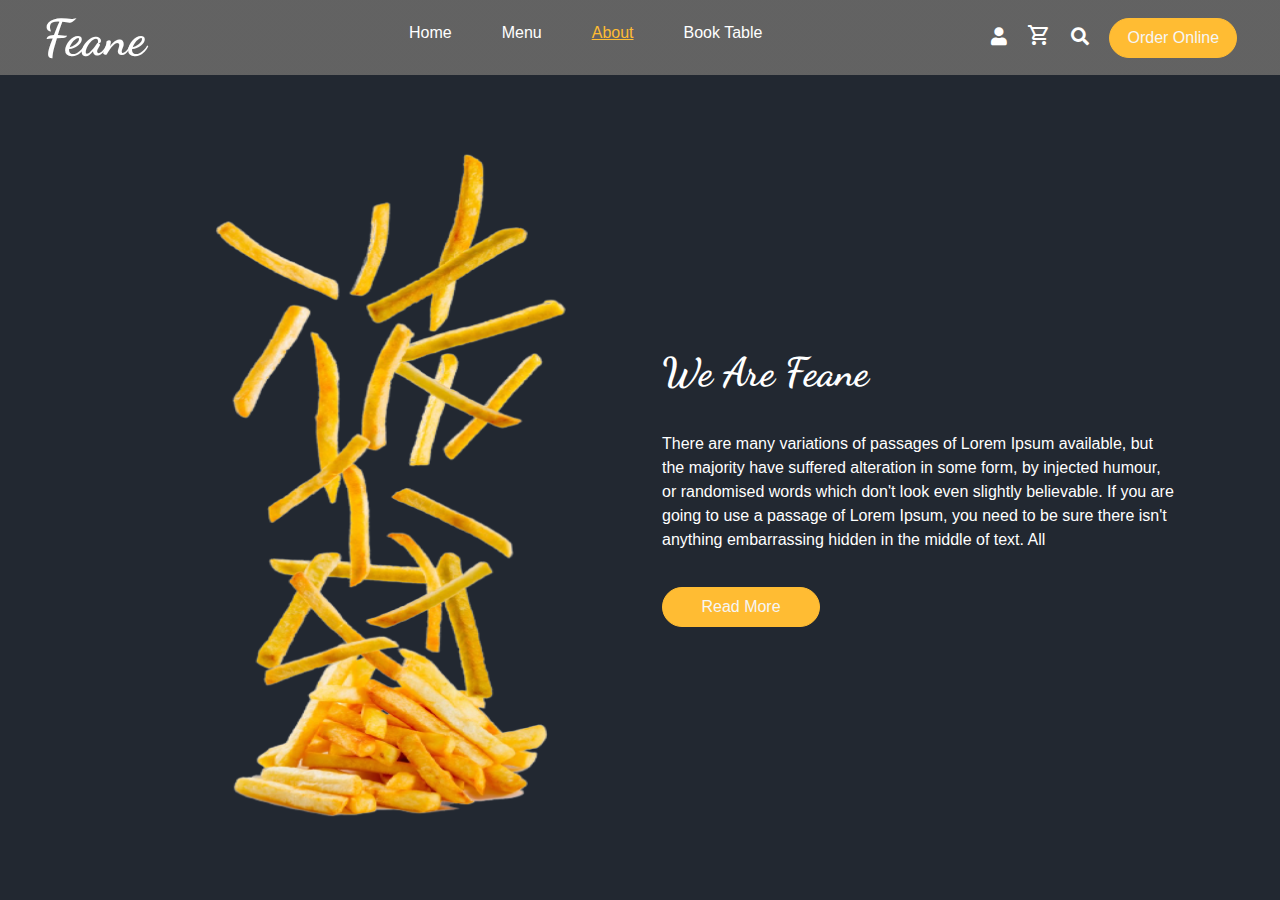
<file: about.html>
<!DOCTYPE html>
<html lang="en">

<head>
    <meta charset="UTF-8">
    <meta http-equiv="X-UA-Compatible" content="IE=edge">
    <meta name="viewport" content="width=device-width, initial-scale=1.0">
    <title>Document</title>
    <link rel="stylesheet" href="css/1_style.css">
    <link rel="stylesheet" href="css/3_third.css">
    <link rel="stylesheet" href="css/all.min.css">
    <link rel="stylesheet"
        href="https://fonts.googleapis.com/css2?family=Material+Symbols+Outlined:opsz,wght,FILL,GRAD@48,400,0,0" />


</head>
<style>
    .nav-menu {
        width: 100%;
        height: 100vh;
    }
</style>

<body style="background-image: linear-gradient(rgba(0, 0, 0, 0.6), rgba(0, 0, 0, 0.6)), url(//img/background_img.jpg);">
    <div class="nav-menu">
        <nav class="nav-1">
            <div class="logo">
                <h1>Feane</h1>
            </div>
            <div class="nav-bar">
                <ul>
                    <li><a href="index.html">Home</a></li>
                    <li><a href="menu.html">Menu</a></li>
                    <li><a href="about.html" style="color: #FFBC33; text-decoration: none; text-decoration: underline;">About</a></li>
                    <li><a href="Book table.html" class="a-book-table">Book Table</a></li>
                </ul>
            </div>
            <div class="order-btn">
                <div class="icon1">
                    <a href="#">
                        <i class="fa fa-user"></i>
                    </a>
                </div>
                <div class="icon2">
                    <a href="#">
                        <span class="material-symbols-outlined">shopping_cart</span>
                    </a>
                </div>
                <div class="icon3">
                    <a href="#">
                        <i class="fa fa-search"></i>
                    </a>
                </div>
                <button class="btn_1">Order Online</button>
            </div>
        </nav>
        <div class="thirdpage" style="height: 91.7vh;">
            <div class="thirdpage-extra">
                <div class="third-img">
                    <img src="img/detail.png" alt="image">
                </div>
                <div class="third-detail">
                    <div class="third-detail-">
                        <h2>We Are Feane</h2>
                        <p>There are many variations of passages of Lorem Ipsum available, but the majority have
                            suffered
                            alteration in some form, by injected humour, or randomised words which don't look even
                            slightly
                            believable. If you are going to use a passage of Lorem Ipsum, you need to be sure there
                            isn't
                            anything embarrassing hidden in the middle of text. All
                        </p>
                        <button class="third_btn">Read More</button>
                    </div>
                </div>
            </div>
        </div>
    </div>


</body>

</html>
</file>
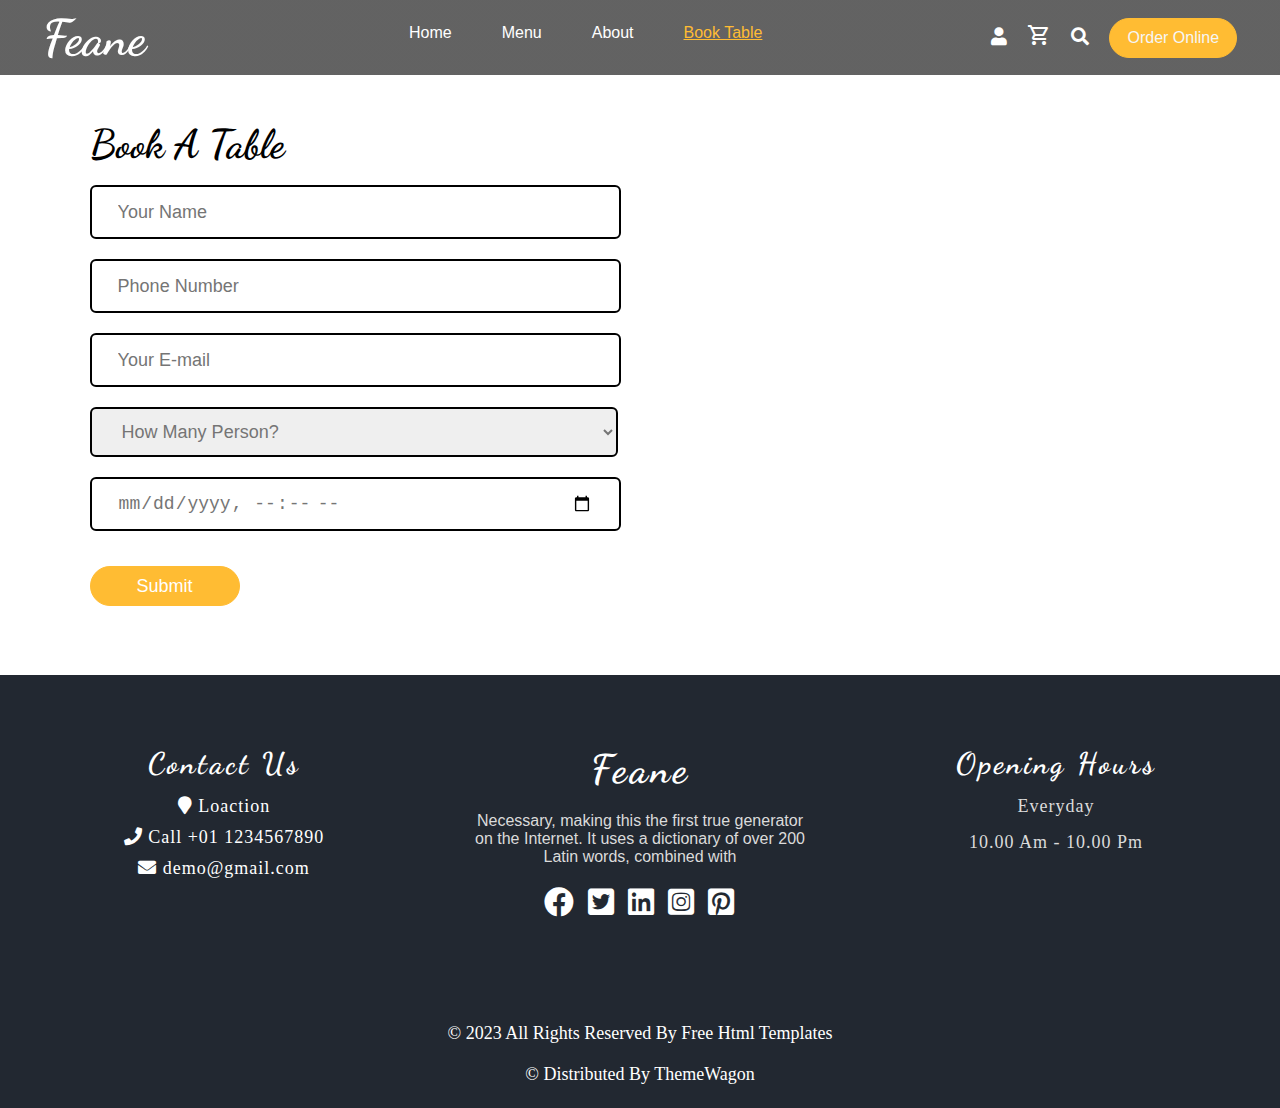
<file: Book table.html>
<!DOCTYPE html>
<html lang="en">

<head>
    <meta charset="UTF-8">
    <meta http-equiv="X-UA-Compatible" content="IE=edge">
    <meta name="viewport" content="width=device-width, initial-scale=1.0">
    <title>Document</title>
    <link rel="stylesheet" href="css/1_style.css">
    <link rel="stylesheet" href="css/4_fourth.css">
    <link rel="stylesheet" href="css/6_sixth.css">
    <link rel="stylesheet" href="css/all.min.css">
    <link rel="stylesheet"
        href="https://fonts.googleapis.com/css2?family=Material+Symbols+Outlined:opsz,wght,FILL,GRAD@48,400,0,0" />


</head>
<style>
    .nav-menu {
        width: 100%;
        height: 75vh;
    }
</style>

<body>

    <div class="nav-menu">
        <nav class="nav-1">
            <div class="logo">
                <h1>Feane</h1>
            </div>
            <div class="nav-bar">
                <ul>
                    <li><a href="index.html">Home</a></li>
                    <li><a href="menu.html">Menu</a></li>
                    <li><a href="about.html">About</a></li>
                    <li><a href="Book table.html" class="a-book-table"
                            style="color: #FFBC33; text-decoration: none; text-decoration: underline;">Book Table</a></li>
                </ul>
            </div>
            <div class="order-btn">
                <div class="icon1">
                    <a href="#">
                        <i class="fa fa-user"></i>
                    </a>
                </div>
                <div class="icon2">
                    <a href="#">
                        <span class="material-symbols-outlined">shopping_cart</span>
                    </a>
                </div>
                <div class="icon3">
                    <a href="#">
                        <i class="fa fa-search"></i>
                    </a>
                </div>
                <button class="btn_1">Order Online</button>
            </div>
        </nav>
        <div class="fourthpage">
            <div class="fourthpage-extra">
                <div class="fourth_head">
                    <h2>Book A Table</h2>
                </div>
                <div class="fourth_contain">
                    <div class="fourth_contain-1">
                        <form>
                            <input type="text" placeholder="Your Name" required id="fourth_input">
                            <input type="tel" placeholder="Phone Number" required id="fourth_input">
                            <input type="email" placeholder="Your E-mail" required id="fourth_input">
                            <select id="fourth_input" style="width: 100%;">
                                <option selected disabled>How Many Person?</option>
                                <option>1</option>
                                <option>2</option>
                                <option>3</option>
                                <option>4</option>
                            </select>
                            <input type="datetime-local" required id="fourth_input">
                            <input type="submit" id="fourth_submit">
                        </form>
                    </div>
                    <div class="fourth_contain-2">
                        <iframe
                            src="https://www.google.com/maps/embed?pb=!1m18!1m12!1m3!1d238132.6372700216!2d72.68220576180131!3d21.159462707829192!2m3!1f0!2f0!3f0!3m2!1i1024!2i768!4f13.1!3m3!1m2!1s0x3be04e59411d1563%3A0xfe4558290938b042!2sSurat%2C%20Gujarat!5e0!3m2!1sen!2sin!4v1674146352590!5m2!1sen!2sin"
                            style="border:0;" allowfullscreen="" loading="lazy"
                            referrerpolicy="no-referrer-when-downgrade" class="fourth_contain_map">
                        </iframe>
                    </div>
                </div>
            </div>
        </div>
    </div>
    <div class="sixthpage">
        <div class="sixthpage-extra">
            <div class="sixthpage-1">
                <h4>Contact Us</h4>
                <div class="sixthpage-1-contactlink">
                    <a href="#">
                        <i class="fa fa-map-marker"></i>
                        Loaction
                    </a>
                    <a href="#">
                        <i class="fa fa-phone"></i>
                        Call +01 1234567890
                    </a>
                    <a href="#">
                        <i class="fa fa-envelope"></i>
                        demo@gmail.com
                    </a>
                </div>
            </div>


            <div class="sixthpage-2">
                <a href="#">Feane</a>
                <p>
                    Necessary, making this the first true generator on the Internet.
                    It uses a dictionary of over 200 Latin words, combined with
                </p>
                <div class="sixthpage-2-social">
                    <a href="#">
                        <i class="fab fa-facebook"></i>
                    </a>
                    <a href="#">
                        <i class="fab fa-twitter-square"></i>
                    </a>
                    <a href="#">
                        <i class="fab fa-linkedin"></i>
                    </a>
                    <a href="#">
                        <i class="fab fa-instagram-square"></i>
                    </a>
                    <a href="#">
                        <i class="fab fa-pinterest-square"></i>
                    </a>
                </div>
            </div>
            <div class="sixthpage-3">
                <h4>Opening Hours</h4>
                <p style="padding: 15px 0px;">Everyday</p>
                <p>10.00 Am - 10.00 Pm</p>
            </div>
        </div>

        <div class="sixthpage-footer">
            <a href="#">© 2023 All Rights Reserved By Free Html Templates</a>
            <a href="#">© Distributed By ThemeWagon</a>
        </div>
    </div>
</body>

</html>
</file>
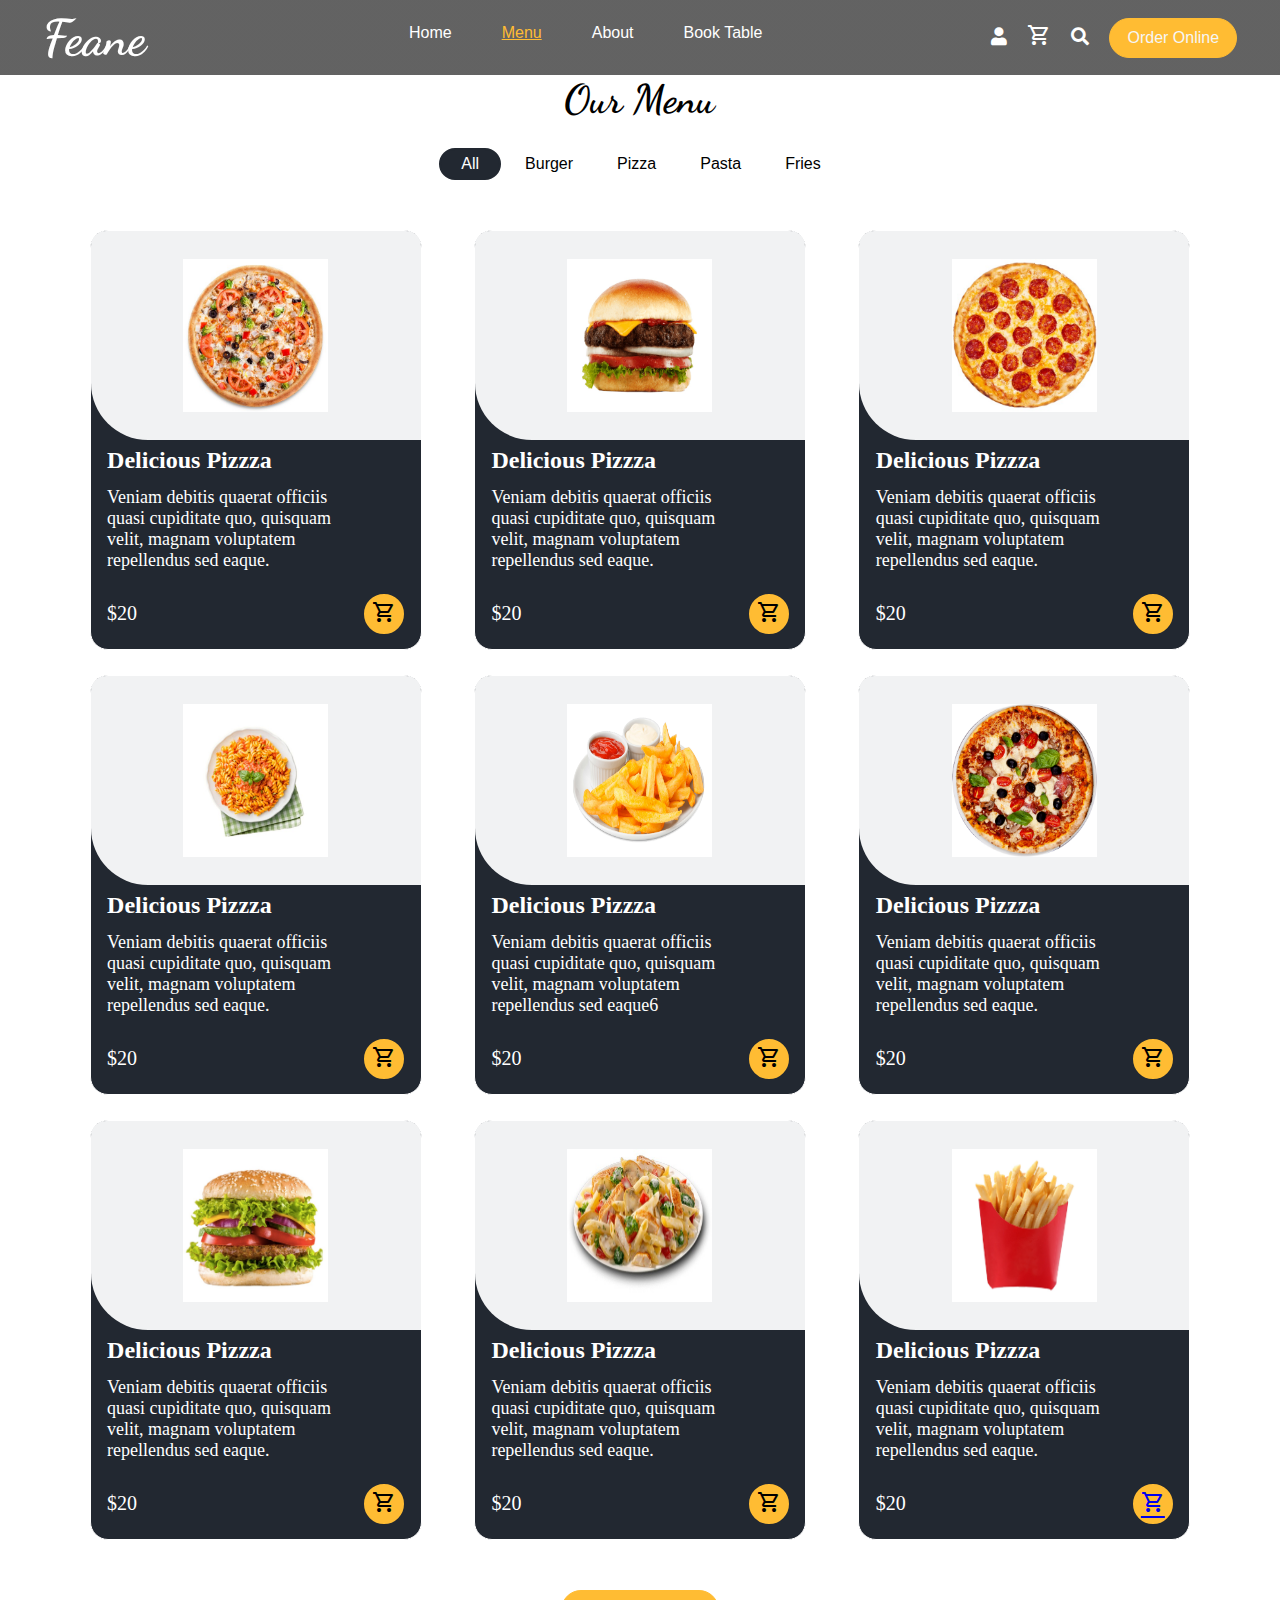
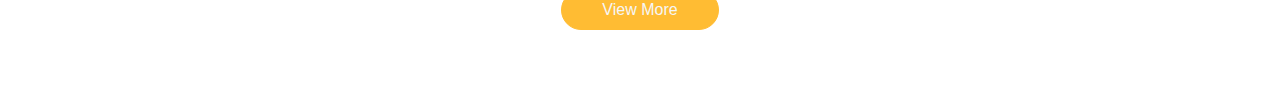
<file: menu.html>
<!DOCTYPE html>
<html lang="en">

<head>
    <meta charset="UTF-8">
    <meta http-equiv="X-UA-Compatible" content="IE=edge">
    <meta name="viewport" content="width=device-width, initial-scale=1.0">
    <title>Document</title>
    <link rel="stylesheet" href="css/1_style.css">
    <link rel="stylesheet" href="css/2_second.css">
    <link rel="stylesheet" href="css/all.min.css">
    <link rel="stylesheet"
        href="https://fonts.googleapis.com/css2?family=Material+Symbols+Outlined:opsz,wght,FILL,GRAD@48,400,0,0" />


</head>
<style>
    .nav-menu {
        width: 100%;
        height: 100vh;
    }
</style>

<body>

    <div class="nav-menu">
        <nav class="nav-1">
            <div class="logo">
                <h1>Feane</h1>
            </div>
            <div class="nav-bar">
                <ul>
                    <li><a href="index.html">Home</a></li>
                    <li><a href="menu.html" style="color: #FFBC33; text-decoration: underline;">Menu</a></li>
                    <li><a href="about.html">About</a></li>
                    <li><a href="Book table.html" class="a-book-table">Book Table</a></li>
                </ul>
            </div>
            <div class="order-btn">
                <div class="icon1">
                    <a href="#">
                        <i class="fa fa-user"></i>
                    </a>
                </div>
                <div class="icon2">
                    <a href="#">
                        <span class="material-symbols-outlined">shopping_cart</span>
                    </a>
                </div>
                <div class="icon3">
                    <a href="#">
                        <i class="fa fa-search"></i>
                    </a>
                </div>
                <button class="btn_1">Order Online</button>
            </div>
        </nav>

        <div class="secondpage">
            <div class="secondp">
                <div class="secondp-1">
                    <h2>Our Menu</h2>
                </div>
                <div class="secondp-2">
                    <ul>
                        <li class="secondp-2-1"><a href="#" style="color: white; padding: 0px 5px;">All</a></li>
                        <li><a href="#">Burger</a></li>
                        <li><a href="#">Pizza</a></li>
                        <li><a href="#">Pasta</a></li>
                        <li><a href="#">Fries</a></li>
                    </ul>
                </div>
                <div class="secondp-3">
                    <div class="secondp-3-extra">
                        <div class="secondp-3-1">
                            <div class="second-3-1-img">
                                <img src="img/1.png" alt="img" height="153px" width="145px">
                            </div>
                            <div class="secondp-3-1-extra">
                                <div class="secondp-3-1-">
                                    <div class="second-3-1-detail">
                                        <h2>Delicious Pizzza</h2>
                                        <p>Veniam debitis quaerat officiis quasi cupiditate quo,
                                            quisquam velit, magnam voluptatem repellendus sed eaque.
                                        </p>
                                    </div>
                                    <div class="second-3-1-extra">
                                        <p>$20</p>
                                        <button>
                                            <span class="icon4 material-symbols-outlined">shopping_cart</span>
                                        </button>
                                    </div>
                                </div>
                            </div>
                        </div>
                        <div class="secondp-3-2">
                            <div class="second-3-2-img">
                                <img src="img/2.png" alt="img" height="153px" width="145px">
                            </div>
                            <div class="secondp-3-2-extra">
                                <div class="secondp-3-2-">
                                    <div class="second-3-2-detail">
                                        <h2>Delicious Pizzza</h2>
                                        <p>Veniam debitis quaerat officiis quasi cupiditate quo,
                                            quisquam velit, magnam voluptatem repellendus sed eaque.
                                        </p>
                                    </div>
                                    <div class="second-3-2-extra">
                                        <p>$20</p>
                                        <button>
                                            <span class="material-symbols-outlined">shopping_cart</span>
                                        </button>
                                    </div>
                                </div>
                            </div>
                        </div>
                        <div class="secondp-3-3">
                            <div class="second-3-3-img">
                                <img src="img/3.png" alt="img" height="153px" width="145px">
                            </div>
                            <div class="secondp-3-3-extra">
                                <div class="secondp-3-3-">
                                    <div class="second-3-2-detail">
                                        <h2>Delicious Pizzza</h2>
                                        <p>Veniam debitis quaerat officiis quasi cupiditate quo,
                                            quisquam velit, magnam voluptatem repellendus sed eaque.
                                        </p>
                                    </div>
                                    <div class="second-3-3-extra">
                                        <p>$20</p>
                                        <button>
                                            <span class="material-symbols-outlined">shopping_cart</span>
                                        </button>
                                    </div>
                                </div>
                            </div>
                        </div>

                        <div class="secondp-3-4">
                            <div class="second-3-4-img">
                                <img src="img/4.png" alt="img" height="153px" width="145px">
                            </div>
                            <div class="secondp-3-4-extra">
                                <div class="secondp-3-4-">
                                    <div class="second-3-4-detail">
                                        <h2>Delicious Pizzza</h2>
                                        <p>Veniam debitis quaerat officiis quasi cupiditate quo,
                                            quisquam velit, magnam voluptatem repellendus sed eaque.
                                        </p>
                                    </div>
                                    <div class="second-3-4-extra">
                                        <p>$20</p>
                                        <button>
                                            <span class="material-symbols-outlined">shopping_cart</span>
                                        </button>
                                    </div>
                                </div>
                            </div>
                        </div>
                        <div class="secondp-3-5">
                            <div class="second-3-5-img">
                                <img src="img/5.png" alt="img" height="153px" width="145px">
                            </div>
                            <div class="secondp-3-5-extra">
                                <div class="secondp-3-5-">
                                    <div class="second-3-5-detail">
                                        <h2>Delicious Pizzza</h2>
                                        <p>Veniam debitis quaerat officiis quasi cupiditate quo,
                                            quisquam velit, magnam voluptatem repellendus sed eaque6
                                        </p>
                                    </div>
                                    <div class="second-3-5-extra">
                                        <p>$20</p>
                                        <button>
                                            <span class="material-symbols-outlined">shopping_cart</span>
                                        </button>
                                    </div>
                                </div>
                            </div>
                        </div>
                        <div class="secondp-3-6">
                            <div class="second-3-6-img">
                                <img src="img/6.png" alt="img" height="153px" width="145px">
                            </div>
                            <div class="secondp-3-6-extra">
                                <div class="secondp-3-6-">
                                    <div class="second-3-6-detail">
                                        <h2>Delicious Pizzza</h2>
                                        <p>Veniam debitis quaerat officiis quasi cupiditate quo,
                                            quisquam velit, magnam voluptatem repellendus sed eaque.
                                        </p>
                                    </div>
                                    <div class="second-3-6-extra">
                                        <p>$20</p>
                                        <button>
                                            <span class="material-symbols-outlined">shopping_cart</span>
                                        </button>
                                    </div>
                                </div>
                            </div>
                        </div>
                        <div class="secondp-3-7">
                            <div class="second-3-7-img">
                                <img src="img/7.png" alt="img" height="153px" width="145px">
                            </div>
                            <div class="secondp-3-7-extra">
                                <div class="secondp-3-7-">
                                    <div class="second-3-7-detail">
                                        <h2>Delicious Pizzza</h2>
                                        <p>Veniam debitis quaerat officiis quasi cupiditate quo,
                                            quisquam velit, magnam voluptatem repellendus sed eaque.
                                        </p>
                                    </div>
                                    <div class="second-3-7-extra">
                                        <p>$20</p>
                                        <button>
                                            <span class="material-symbols-outlined">shopping_cart</span>
                                        </button>
                                    </div>
                                </div>
                            </div>
                        </div>
                        <div class="secondp-3-8">
                            <div class="second-3-8-img">
                                <img src="img/8.png" alt="img" height="153px" width="145px">
                            </div>
                            <div class="secondp-3-8-extra">
                                <div class="secondp-3-8-">
                                    <div class="second-3-8-detail">
                                        <h2>Delicious Pizzza</h2>
                                        <p>Veniam debitis quaerat officiis quasi cupiditate quo,
                                            quisquam velit, magnam voluptatem repellendus sed eaque.
                                        </p>
                                    </div>
                                    <div class="second-3-8-extra">
                                        <p>$20</p>
                                        <button>
                                            <span class="material-symbols-outlined">shopping_cart</span>
                                        </button>
                                    </div>
                                </div>
                            </div>
                        </div>
                        <div class="secondp-3-9">
                            <div class="second-3-9-img">
                                <img src="img/9.png" alt="img" height="153px" width="145px">
                            </div>
                            <div class="secondp-3-9-extra">
                                <div class="secondp-3-9-">
                                    <div class="second-3-9-detail">
                                        <h2>Delicious Pizzza</h2>
                                        <p>Veniam debitis quaerat officiis quasi cupiditate quo,
                                            quisquam velit, magnam voluptatem repellendus sed eaque.
                                        </p>
                                    </div>
                                    <div class="second-3-9-extra">
                                        <p>$20</p>
                                        <button>
                                            <span class="material-symbols-outlined"><a href="#">shopping_cart</a></span>
                                        </button>
                                    </div>
                                </div>
                            </div>
                        </div>
                        <div class="second_bt">
                            <button class="second_btn">View More</button>
                        </div>
                    </div>
                </div>
            </div>
        </div>
    </div>


</body>

</html>
</file>
<file: css/1_style.css>
@import url('https://fonts.googleapis.com/css2?family=Dancing+Script:wght@400;500;600;700;800;900&display=swap');
/*font-family: 'Dancing Script', cursive;*/
/* font-family: 'Open Sans', sans-serif; */

* {
    padding: 0;
    margin: 0;
}

.firstpage {
    width: 100%;
    height: 100vh;
    background-size: cover;
    overflow: hidden;
}

.back-img {
    width: 100%;
    height: 100vh;
}

/* -------------------------------------------------------------------------------------------- */

.nav-1 {
    display: flex;
    width: 100%;
    height: 5vh;
    justify-content: space-around;
    padding: 15px 0px;
    background-image: linear-gradient(rgba(0, 0, 0, 0.6), rgba(0, 0, 0, 0.6));
    background-color: #f6f6f6;
}

.logo {
    display: flex;
    justify-content: flex-start;
    align-items: center;
    width: 20%;
}

.nav-1 .logo h1 {
    color: white;
    font-family: 'Dancing Script', cursive;
    font-size: 50px;
    cursor: pointer;
}

.nav-bar {
    display: flex;
    align-items: center;
    width: 40%;
}

.nav-bar ul {
    display: flex;
    height: 42px;
    margin-top: 3%;
}

.nav-bar ul li {
    list-style: none;
    padding: 0px 25px;
}

.nav-bar ul li a {
    text-decoration: none;
    color: white;
    font-size: 16px;
    font-family: 'Open Sans', sans-serif;
    transition: all ease-in-out 0.2s;
}

.nav-bar ul li a:hover {
    color: #FFBC33;
    text-decoration: underline #BF9444;
}

.order-btn {
    width: 20%;
    display: flex;
    justify-content: space-around;
    align-items: center;
}

.order-btn .btn_1 {
    width: 158px;
    height: 40px;
    border: 1px solid #FFBC33;
    border-radius: 50px;
    font-size: 16px;
    font-family: 'Open Sans', sans-serif;
    background-color: #FFBC33;
    color: #f6f6f6;
    font-weight: 500;
    transition: all ease-in-out 0.2s;
    margin-left: 10px;
}

.order-btn .btn_1:hover {
    cursor: pointer;
    background-color: white;
    color: #FFBC33;
    font-weight: 600;
}

@media screen and (max-width: 1160px) {
    .order-btn .btn_1{
        font-size: 14px;
    }
}
@media screen and (max-width: 1090px) {
    .order-btn .btn_1{
        font-size: 10px;
    }
}
.order-btn .icon1 a,
.order-btn .icon2 a,
.order-btn .icon3 a{
    text-decoration: none;
    color: white;
    transition: all ease-in-out 0.2s;
}

.icon1,
.icon2,
.icon3 {
    color: white;
    font-size: 18px;
    cursor: default;
    padding: 0px 10px;
}

.icon1 a:hover,
.icon2 a:hover,
.icon3 a:hover {
    color: #FFBC33;
}

/* -------------------------------------------------------------------------------------------- */
.slider_1 {
    display: flex;
    flex-direction: column;
    justify-content: center;
    width: 100%;
    height: 85vh;
    margin-left: 12vh;
}
.slider_1 .owl-dots {
    display: flex;
    width: 6% !important;
    margin-left: 10px !important;
    margin-top: -10px !important;
}

.slider_1 .owl-dots .active span {
    width: 100px;
    background-color: orange !important;
    height: 15px !important;
    width: 15px !important;
}


.section-1 {
    display: flex;
    flex-direction: column;
    justify-content: center;
    width: 85%;
    height: 85vh;
    margin-top: -130px;
}

.section-1 .heading-1 h1 {
    font-size: 56px;
    font-family: 'Dancing Script', cursive;
    color: whitesmoke;
    font-weight: 700;
}

.heading-para-1 {
    padding: 4vh 0vh;
}

.section-1 .heading-para-1 p {
    font-size: 17px;
    color: #f6f6f6;
    font-family: 'Open Sans', sans-serif;
    width: 670px;
}

.heading-button-1 .btn_1 {
    width: 158px;
    height: 40px;
    border: 1px solid #FFBC33;
    border-radius: 50px;
    font-size: 16px;
    font-family: 'Open Sans', sans-serif;
    background-color: #FFBC33;
    color: #f6f6f6;
    font-weight: 500;
    transition: all ease-in-out 0.2s;
}

.heading-button-1 .btn_1:hover {
    cursor: pointer;
    background-color: white;
    color: #FFBC33;
    font-weight: 600;
}

/*-------------------------------------- Offer Selection ----------------------------------------*/


.offerselection {
    display: flex;
    justify-content: center;
    align-items: center;
    width: 100%;
    height: auto;
    padding: 55px 0px;
}

.offerselection_inn {
    display: flex;
    justify-content: space-between;
    align-items: center;
    width: 90%;
    height: auto;

}

.offer_1,
.offer_2 {
    display: flex;
    align-items: center;
    width: 43%;
    height: 175px;
    background-color: #222831;
    padding: 13px 10px;
    border-radius: 100px;
}

.offer_1 img,
.offer_2 img {
    width: 165px;
    height: 165px;
    border: 5px solid #FFBC33;
    border-radius: 50%;
    margin-left: 2px;
}

.offer_1_para,
.offer_2_para {
    margin-left: 8px;
}

.offer_1_para h2,
.offer_2_para h2 {
    font-size: 25px;
    font-family: 'Dancing Script', cursive;
    color: white;
}

.offer_1_para .btn_1,
.offer_2_para .btn_1 {
    display: flex;
    justify-content: center;
    align-items: center;
}

.offer_1_para p,
.offer_2_para p {
    color: white;
    font-size: 36px;
    font-family: 'Dancing Script', cursive;
    padding: 5px 0px;
}

.offer_1_para p sub,
.offer_2_para p sub {
    font-size: 20px;
}

.offer_1 .btn_1,
.offer_2 .btn_1 {
    width: 158px;
    height: 40px;
    border: 1px solid #FFBC33;
    border-radius: 50px;
    font-size: 16px;
    font-family: 'Open Sans', sans-serif;
    background-color: #FFBC33;
    color: #f6f6f6;
    font-weight: 500;
    transition: all ease-in-out 0.2s;
    margin-top: 6px;
}

.offer_1 .btn_1:hover,
.offer_2 .btn_1:hover {
    cursor: pointer;
    background-color: white;
    color: #FFBC33;
    font-weight: 600;
}
</file>
<file: css/3_third.css>
/*font-family: 'Dancing Script', cursive;*/
/* font-family: 'Open Sans', sans-serif; */
.thirdpage {
    display: flex;
    justify-content: center;
    align-items: center;
    width: 100%;
    height: 97vh;
    background-color: #222831;
}

.thirdpage-extra {
    display: flex;
    justify-content: space-between;
    width: 86%;
    height: 85%;
}

.third-img {
    text-align: end;
    width: 48%;
    height: 100%;
}

.third-img img {
    width: 85%;
    height: 100%;
}

.third-detail {
    display: flex;
    align-items: center;
    width: 48%;
    height: 100%;
}

.third-detail- {
    display: flex;
    flex-direction: column;
    justify-content: space-evenly;
    width: 100%;
    height: 50%;
}

.third-detail- h2 {
    font-family: 'Dancing Script', cursive;
    font-size: 40px;
    color: white;
}

.third-detail- p {
    color: white;
    width: 97%;
    font-family: 'Open Sans', sans-serif;
    font-size: 16px;
    line-height: 1.5rem;
}


.third_btn {
    width: 158px;
    height: 40px;
    border: 1px solid #FFBC33;
    border-radius: 50px;
    font-size: 16px;
    font-family: 'Open Sans', sans-serif;
    background-color: #FFBC33;
    color: #f6f6f6;
    font-weight: 500;
    transition: all ease-in-out 0.9s;
}

.third_btn:hover {
    cursor: pointer;
    background-image: linear-gradient(rgba(0, 0, 0, 0.1), rgba(0, 0, 0, 0.1));
    border: 1px solid #FFBC33;
}
@media screen and (min-width:100px) and (max-width:1000px){
    .thirdpage{
        height: 45vh;
    }
}
</file>
<file: css/4_fourth.css>
.fourthpage {
    display: flex;
    justify-content: center;
    align-items: center;
    width: 100%;
    height: 637px;
}

.fourthpage-extra {
    width: 86%;
    height: 86%;
}

.fourth_head {
    width: 100%;
    height: 12%;
}

.fourth_head h2 {
    color: black;
    font-size: 40px;
    font-family: 'Dancing Script', cursive;
}

.fourth_contain {
    display: flex;
    justify-content: space-between;
    width: 100%;
    height: 88%;
}

.fourth_contain-1 {
    width: 48%;
    height: 100%;
}

.fourth_contain-1 form {
    display: flex;
    flex-direction: column;
    width: 100%;
    height: 100%;
}

#fourth_input {
    width: 90%;
    height: 50px;
    padding: 0px 26px;
    margin-bottom: 20px;
    border: 2px solid black;
    border-radius: 6px;
    font-size: 18px;
    color: #757575;
}

#fourth_submit {
    cursor: pointer;
    width: 150px;
    height: 40px;
    border: 1px solid #FFBC33;
    border-radius: 50px;
    font-size: 18px;
    color: white;
    background-color: #FFBC33;
    margin-top: 15px;
}

.fourth_contain-2 {
    width: 48%;
    height: 70%;
    overflow: hidden;
}

.fourth_contain-2 iframe {
    width: 100%;
    height: 100%;
    border-radius: 10px;
}
</file>
<file: css/6_sixth.css>
/*font-family: 'Dancing Script', cursive;*/
/* font-family: 'Open Sans', sans-serif; */

.sixthpage {
    display: flex;
    flex-direction: column;
    width: 100%;
    height: 433px;
    background-color: #222831;
}

.sixthpage-extra {
    display: flex;
    justify-content: space-evenly;
    align-items: center;
    width: 100%;
    height: 85%;
}

.sixthpage-1 {
    display: flex;
    flex-direction: column;
    text-align: center;
    width: 30%;
    height: 90%;
    margin-top: 8%;
}

.sixthpage-1 h4 {
    font-size: 30px;
    font-family: 'Dancing Script', cursive;
    letter-spacing: 3px;
    font-weight: 900;
    color: #FFFFFF;
}

.sixthpage-1-contactlink {
    display: flex;
    flex-direction: column;
    margin-top: 10px;
}

.sixthpage-1-contactlink a {
    text-decoration: none;
    padding: 5px 0px;
    color: white;
    font-size: 18px;
    letter-spacing: 1px;
}

.sixthpage-2 {
    display: flex;
    flex-direction: column;
    align-items: center;
    text-align: center;
    width: 30%;
    height: 90%;
    margin-top: 8%;
}

.sixthpage-2 a {
    text-decoration: none;
    color: white;
    font-family: 'Dancing Script', cursive;
    font-size: 40px;
    font-weight: 900;
    letter-spacing: 3px;
}

.sixthpage-2 p {
    width: 90%;
    padding: 5% 0px;
    font-size: 16px;
    color: #DBDBDB;
    font-family: 'Open Sans', sans-serif;
}

.sixthpage-2-social a {
    font-size: 30px;
    color: white;
    text-decoration: none;
}

.sixthpage-3 {
    display: flex;
    flex-direction: column;
    align-items: center;
    text-align: center;
    width: 30%;
    height: 90%;
    margin-top: 8%;
}

.sixthpage-3 h4 {
    font-family: 'Dancing Script', cursive;
    letter-spacing: 3px;
    font-size: 30px;
    color: white;
}

.sixthpage-3 p {
    color: #DBDBDB;
    font-size: 18px;
    letter-spacing: 1px;
}
.sixthpage-footer {
    width: 100%;
    height: 15%;
    margin-top: -30px;
}
.sixthpage-footer a{
    display: flex;
    flex-direction: column;
    text-decoration: none;
    text-align: center;
    padding: 10px;
    color: white;
    font-size: 18px;
}
</file>
<file: css/2_second.css>
/*font-family: 'Dancing Script', cursive;*/
/* font-family: 'Open Sans', sans-serif; */

.secondpage {
    display: flex;
    align-items: center;
    justify-content: center;
    flex-direction: column;
    margin-top: 50px;
    width: 100%;
    height: auto;
}

.secondp {
    width: 86%;
    height: auto;
    margin-top: -50px;
}

.secondp-1 {
    display: flex;
    justify-content: center;
    align-items: center;
    padding-bottom: 25px;
    width: 100%;
    height: 5%;
}

.secondp-1 h2 {
    font-size: 40px;
    font-family: 'Dancing Script', cursive;
    color: black;
    cursor: default;
}


.secondp-2 {
    display: flex;
    justify-content: center;
    align-items: center;
    width: 100%;
    height: 5%;
    cursor: default;
    padding-bottom: 25px;
}

.secondp-2 ul li {
    display: inline-block;
    list-style: none;
    padding: 0px 20px;
}

.secondp-2 ul li a {
    text-decoration: none;
    color: black;
    font-family: 'Open Sans', sans-serif;
    font-size: 16px;
}

.secondp-2-1 {
    border: 2px solid #222831;
    border-radius: 50px 50px;
    padding: 5px 15px !important;
    background-color: #222831;
}


.secondp-3 {
    width: 100%;
    height: 90%;
}

.secondp-3-extra {
    display: flex;
    justify-content: space-between;
    flex-wrap: wrap;
    width: 100%;
    height: 100%;
}

/* --1-- */
.secondp-3-1 {
    margin-top: 25px;
    width: 30%;
    height: 418px;
    border: 1px solid white;
    background-color: #222831;
    border-radius: 18px;
}

.second-3-1-img {
    display: flex;
    flex-direction: column;
    justify-content: space-evenly;
    align-items: center;
    width: 100%;
    height: 50%;
    background-color: #f1f2f3;
    border-radius: 15px 15px 0px 57px;
}

.secondp-3-1-extra {
    display: flex;
    justify-content: center;
    width: 100%;
    height: 50%;
}

.secondp-3-1- {
    width: 90%;
    height: 100%;
}

.second-3-1-detail {
    display: flex;
    flex-direction: column;
    justify-content: space-around;
    width: 100%;
    height: 85%;
    margin-top: -20px;
}

.second-3-1-detail h2 {
    color: white;
}

.second-3-1-detail p {
    color: white;
    width: 88%;
    font-size: 18px;
    margin-top: -40px;
}

.second-3-1-extra {
    display: flex;
    justify-content: space-between;
    width: 100%;
    height: 15%;
}

.second-3-1-extra p {
    font-size: 20px;
    color: white;
    margin-top: 4px;
}

.second-3-1-extra button {
    cursor: pointer;
    background-color: #FFBC33;
    border: 2px solid #FFBC33;
    border-radius: 50px;
    height: 40px;
    margin-top: -4px;
    width: 40px;
}

/* --2-- */
.secondp-3-2 {
    margin-top: 25px;
    width: 30%;
    height: 418px;
    border: 1px solid white;
    background-color: #222831;
    border-radius: 18px;
}

.second-3-2-img {
    display: flex;
    flex-direction: column;
    justify-content: space-evenly;
    align-items: center;
    width: 100%;
    height: 50%;
    background-color: #f1f2f3;
    border-radius: 15px 15px 0px 57px;
}

.secondp-3-2-extra {
    display: flex;
    justify-content: center;
    width: 100%;
    height: 50%;
}

.secondp-3-2- {
    width: 90%;
    height: 100%;
}

.second-3-2-detail {
    display: flex;
    flex-direction: column;
    justify-content: space-around;
    width: 100%;
    height: 85%;
    margin-top: -20px;
}

.second-3-2-detail h2 {
    color: white;
}

.second-3-2-detail p {
    color: white;
    width: 88%;
    font-size: 18px;
    margin-top: -40px;
}

.second-3-2-extra {
    display: flex;
    justify-content: space-between;
    width: 100%;
    height: 15%;
}

.second-3-2-extra p {
    font-size: 20px;
    color: white;
    margin-top: 4px;
}

.second-3-2-extra button {
    cursor: pointer;
    background-color: #FFBC33;
    border: 2px solid #FFBC33;
    border-radius: 50px;
    height: 40px;
    margin-top: -4px;
    width: 40px;
}

/* --3-- */
.secondp-3-3 {
    margin-top: 25px;
    width: 30%;
    height: 418px;
    border: 1px solid white;
    background-color: #222831;
    border-radius: 18px;
}

.second-3-3-img {
    display: flex;
    flex-direction: column;
    justify-content: space-evenly;
    align-items: center;
    width: 100%;
    height: 50%;
    background-color: #f1f2f3;
    border-radius: 15px 15px 0px 57px;
}

.secondp-3-3-extra {
    display: flex;
    justify-content: center;
    width: 100%;
    height: 50%;
}

.secondp-3-3- {
    width: 90%;
    height: 100%;
}

.second-3-3-detail {
    display: flex;
    flex-direction: column;
    justify-content: space-around;
    width: 100%;
    height: 85%;
    margin-top: -20px;
}

.second-3-3-detail h2 {
    color: white;
}

.second-3-3-detail p {
    color: white;
    width: 88%;
    font-size: 18px;
    margin-top: -40px;
}

.second-3-3-extra {
    display: flex;
    justify-content: space-between;
    width: 100%;
    height: 15%;
}

.second-3-3-extra p {
    font-size: 20px;
    color: white;
    margin-top: 4px;
}

.second-3-3-extra button {
    cursor: pointer;
    background-color: #FFBC33;
    border: 2px solid #FFBC33;
    border-radius: 50px;
    height: 40px;
    margin-top: -4px;
    width: 40px;
}

/* --4-- */
.secondp-3-4 {
    margin-top: 25px;
    width: 30%;
    height: 418px;
    border: 1px solid white;
    background-color: #222831;
    border-radius: 18px;
}

.second-3-4-img {
    display: flex;
    flex-direction: column;
    justify-content: space-evenly;
    align-items: center;
    width: 100%;
    height: 50%;
    background-color: #f1f2f3;
    border-radius: 15px 15px 0px 57px;
}

.secondp-3-4-extra {
    display: flex;
    justify-content: center;
    width: 100%;
    height: 50%;
}

.secondp-3-4- {
    width: 90%;
    height: 100%;
}

.second-3-4-detail {
    display: flex;
    flex-direction: column;
    justify-content: space-around;
    width: 100%;
    height: 85%;
    margin-top: -20px;
}

.second-3-4-detail h2 {
    color: white;
}

.second-3-4-detail p {
    color: white;
    width: 88%;
    font-size: 18px;
    margin-top: -40px;
}

.second-3-4-extra {
    display: flex;
    justify-content: space-between;
    width: 100%;
    height: 15%;
}

.second-3-4-extra p {
    font-size: 20px;
    color: white;
    margin-top: 4px;
}

.second-3-4-extra button {
    cursor: pointer;
    background-color: #FFBC33;
    border: 2px solid #FFBC33;
    border-radius: 50px;
    height: 40px;
    margin-top: -4px;
    width: 40px;
}

/* --5-- */
.secondp-3-5 {
    margin-top: 25px;
    width: 30%;
    height: 418px;
    border: 1px solid white;
    background-color: #222831;
    border-radius: 18px;
}

.second-3-5-img {
    display: flex;
    flex-direction: column;
    justify-content: space-evenly;
    align-items: center;
    width: 100%;
    height: 50%;
    background-color: #f1f2f3;
    border-radius: 15px 15px 0px 57px;
}

.secondp-3-5-extra {
    display: flex;
    justify-content: center;
    width: 100%;
    height: 50%;
}

.secondp-3-5- {
    width: 90%;
    height: 100%;
}

.second-3-5-detail {
    display: flex;
    flex-direction: column;
    justify-content: space-around;
    width: 100%;
    height: 85%;
    margin-top: -20px;
}

.second-3-5-detail h2 {
    color: white;
}

.second-3-5-detail p {
    color: white;
    width: 88%;
    font-size: 18px;
    margin-top: -40px;
}

.second-3-5-extra {
    display: flex;
    justify-content: space-between;
    width: 100%;
    height: 15%;
}

.second-3-5-extra p {
    font-size: 20px;
    color: white;
    margin-top: 4px;
}

.second-3-5-extra button {
    cursor: pointer;
    background-color: #FFBC33;
    border: 2px solid #FFBC33;
    border-radius: 50px;
    height: 40px;
    margin-top: -4px;
    width: 40px;
}

/* --6-- */
.secondp-3-6 {
    margin-top: 25px;
    width: 30%;
    height: 418px;
    border: 1px solid white;
    background-color: #222831;
    border-radius: 18px;
}

.second-3-6-img {
    display: flex;
    flex-direction: column;
    justify-content: space-evenly;
    align-items: center;
    width: 100%;
    height: 50%;
    background-color: #f1f2f3;
    border-radius: 15px 15px 0px 57px;
}

.secondp-3-6-extra {
    display: flex;
    justify-content: center;
    width: 100%;
    height: 50%;
}

.secondp-3-6- {
    width: 90%;
    height: 100%;
}

.second-3-6-detail {
    display: flex;
    flex-direction: column;
    justify-content: space-around;
    width: 100%;
    height: 85%;
    margin-top: -20px;
}

.second-3-6-detail h2 {
    color: white;
}

.second-3-6-detail p {
    color: white;
    width: 88%;
    font-size: 18px;
    margin-top: -40px;
}

.second-3-6-extra {
    display: flex;
    justify-content: space-between;
    width: 100%;
    height: 15%;
}

.second-3-6-extra p {
    font-size: 20px;
    color: white;
    margin-top: 4px;
}

.second-3-6-extra button {
    cursor: pointer;
    background-color: #FFBC33;
    border: 2px solid #FFBC33;
    border-radius: 50px;
    height: 40px;
    margin-top: -4px;
    width: 40px;
}

/* --7-- */
.secondp-3-7 {
    margin-top: 25px;
    width: 30%;
    height: 418px;
    border: 1px solid white;
    background-color: #222831;
    border-radius: 18px;
}

.second-3-7-img {
    display: flex;
    flex-direction: column;
    justify-content: space-evenly;
    align-items: center;
    width: 100%;
    height: 50%;
    background-color: #f1f2f3;
    border-radius: 15px 15px 0px 57px;
}

.secondp-3-7-extra {
    display: flex;
    justify-content: center;
    width: 100%;
    height: 50%;
}

.secondp-3-7- {
    width: 90%;
    height: 100%;
}

.second-3-7-detail {
    display: flex;
    flex-direction: column;
    justify-content: space-around;
    width: 100%;
    height: 85%;
    margin-top: -20px;
}

.second-3-7-detail h2 {
    color: white;
}

.second-3-7-detail p {
    color: white;
    width: 88%;
    font-size: 18px;
    margin-top: -40px;
}

.second-3-7-extra {
    display: flex;
    justify-content: space-between;
    width: 100%;
    height: 15%;
}

.second-3-7-extra p {
    font-size: 20px;
    color: white;
    margin-top: 4px;
}

.second-3-7-extra button {
    cursor: pointer;
    background-color: #FFBC33;
    border: 2px solid #FFBC33;
    border-radius: 50px;
    height: 40px;
    margin-top: -4px;
    width: 40px;
}

/* --8-- */
.secondp-3-8 {
    margin-top: 25px;
    width: 30%;
    height: 418px;
    border: 1px solid white;
    background-color: #222831;
    border-radius: 18px;
}

.second-3-8-img {
    display: flex;
    flex-direction: column;
    justify-content: space-evenly;
    align-items: center;
    width: 100%;
    height: 50%;
    background-color: #f1f2f3;
    border-radius: 15px 15px 0px 57px;
}

.secondp-3-8-extra {
    display: flex;
    justify-content: center;
    width: 100%;
    height: 50%;
}

.secondp-3-8- {
    width: 90%;
    height: 100%;
}

.second-3-8-detail {
    display: flex;
    flex-direction: column;
    justify-content: space-around;
    width: 100%;
    height: 85%;
    margin-top: -20px;
}

.second-3-8-detail h2 {
    color: white;
}

.second-3-8-detail p {
    color: white;
    width: 88%;
    font-size: 18px;
    margin-top: -40px;
}

.second-3-8-extra {
    display: flex;
    justify-content: space-between;
    width: 100%;
    height: 15%;
}

.second-3-8-extra p {
    font-size: 20px;
    color: white;
    margin-top: 4px;
}

.second-3-8-extra button {
    cursor: pointer;
    background-color: #FFBC33;
    border: 2px solid #FFBC33;
    border-radius: 50px;
    height: 40px;
    margin-top: -4px;
    width: 40px;
}

/* --9-- */
.secondp-3-9 {
    margin-top: 25px;
    width: 30%;
    height: 418px;
    border: 1px solid white;
    background-color: #222831;
    border-radius: 18px;
}

.second-3-9-img {
    display: flex;
    flex-direction: column;
    justify-content: space-evenly;
    align-items: center;
    width: 100%;
    height: 50%;
    background-color: #f1f2f3;
    border-radius: 15px 15px 0px 57px;
}

.secondp-3-9-extra {
    display: flex;
    justify-content: center;
    width: 100%;
    height: 50%;
}

.secondp-3-9- {
    width: 90%;
    height: 100%;
}

.second-3-9-detail {
    display: flex;
    flex-direction: column;
    justify-content: space-around;
    width: 100%;
    height: 85%;
    margin-top: -20px;
}

.second-3-9-detail h2 {
    color: white;
}

.second-3-9-detail p {
    color: white;
    width: 88%;
    font-size: 18px;
    margin-top: -40px;
}

.second-3-9-extra {
    display: flex;
    justify-content: space-between;
    width: 100%;
    height: 15%;
}

.second-3-9-extra p {
    font-size: 20px;
    color: white;
    margin-top: 4px;
}

.second-3-9-extra button {
    cursor: pointer;
    background-color: #FFBC33;
    border: 2px solid #FFBC33;
    border-radius: 50px;
    height: 40px;
    margin-top: -4px;
    width: 40px;
}

.second_bt {
    width: 100%;
    text-align: center;
    padding: 50px 0px 80px 0px;
}
.second_btn {
    width: 158px;
    height: 40px;
    border: 1px solid #FFBC33;
    border-radius: 50px;
    font-size: 16px;
    font-family: 'Open Sans', sans-serif;
    background-color: #FFBC33;
    color: #f6f6f6;
    font-weight: 500;
    transition: all ease-in-out 0.9s;
}

.second_btn:hover {
    cursor: pointer;
    background-image: linear-gradient(rgba(0,0,0,0.1), rgba(0,0,0,0.1));
    border: 1px solid #FFBC33;
}
</file>
